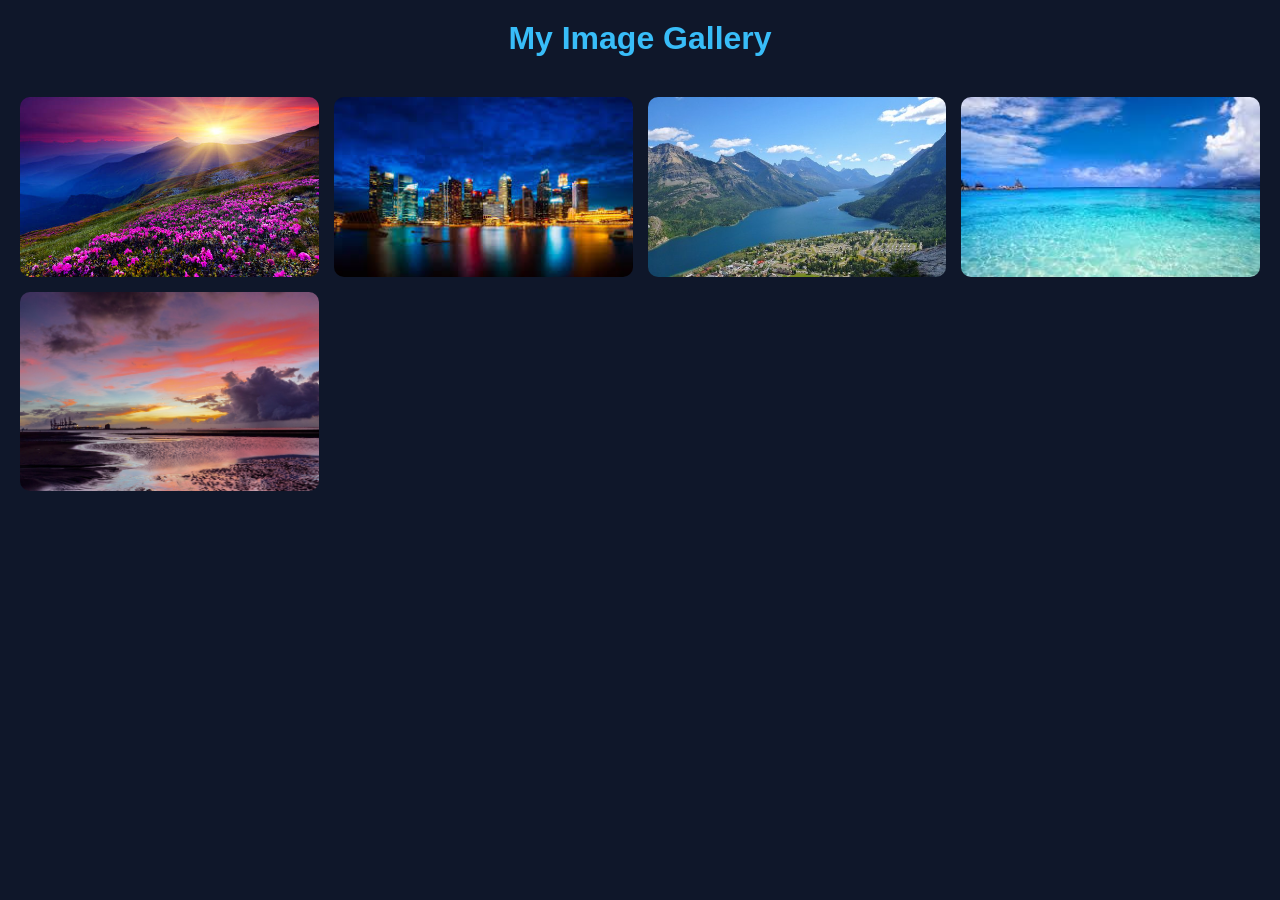
<file: image-gallery/index.html>
<!DOCTYPE html>
<html lang="en">
<head>
  <meta charset="UTF-8">
  <meta name="viewport" content="width=device-width, initial-scale=1.0">
  <title>Image Gallery</title>
  <link rel="stylesheet" href="style.css">
</head>
<body>

  <header>
    <h1>My Image Gallery</h1>
  </header>

  <section class="gallery">

    <div class="gallery-item">
      <img src="images/img1.jpg" alt="Image 1">
      <div class="overlay">
        <p>Beautiful Landscape</p>
      </div>
    </div>

    <div class="gallery-item">
      <img src="images/img2.jpg" alt="Image 2">
      <div class="overlay">
        <p>City Lights</p>
      </div>
    </div>

    <div class="gallery-item">
      <img src="images/img3.jpg" alt="Image 3">
      <div class="overlay">
        <p>Mountain View</p>
      </div>
    </div>

    <div class="gallery-item">
      <img src="images/img4.jpg" alt="Image 4">
      <div class="overlay">
        <p>Ocean Breeze</p>
      </div>
    </div>

    <div class="gallery-item">
      <img src="images/img5.jpg" alt="Image 5">
      <div class="overlay">
        <p>Sunset Glow</p>
      </div>
    </div>

  </section>

</body>
</html>
</file>
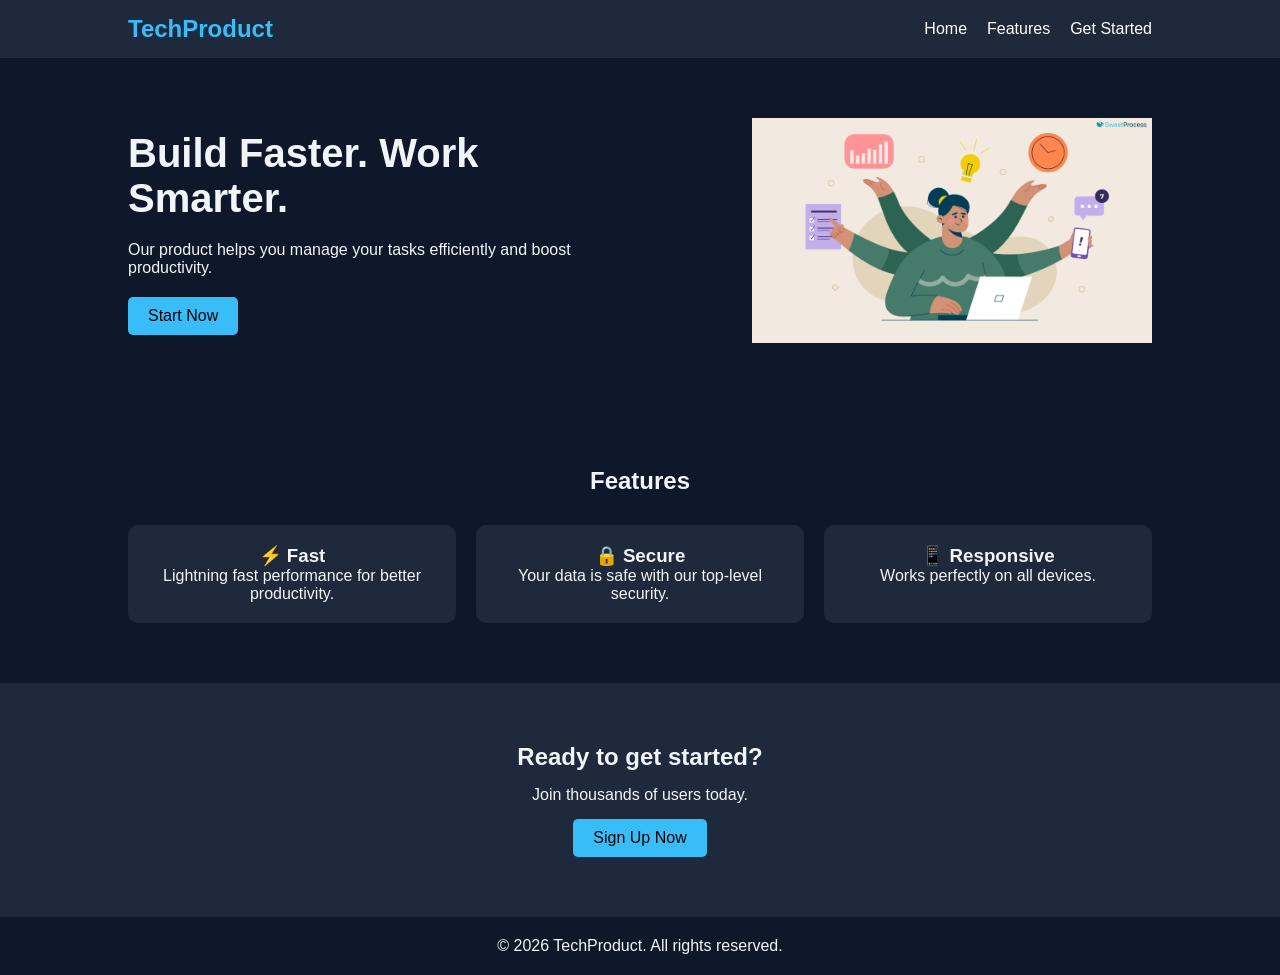
<file: landing-page/index.html>
<!DOCTYPE html>
<html lang="en">
<head>
  <meta charset="UTF-8">
  <meta name="viewport" content="width=device-width, initial-scale=1.0">
  <title>Product Landing Page</title>
  <link rel="stylesheet" href="style.css">
</head>
<body>
 <header>
    <nav class="navbar">
      <h1 class="logo">TechProduct</h1>
      <ul class="nav-links">
        <li><a href="#home">Home</a></li>
        <li><a href="#features">Features</a></li>
        <li><a href="#cta">Get Started</a></li>
      </ul>
    </nav>
  </header>
  <section id="home" class="hero">
    <div class="hero-text">
      <h2>Build Faster. Work Smarter.</h2>
      <p>Our product helps you manage your tasks efficiently and boost productivity.</p>
      <a href="#cta" class="btn">Start Now</a>
    </div>
    <div class="hero-image">
      <img src="images/hero.png" alt="Product Image">
    </div>
  </section>
  <section id="features" class="features">
    <h2>Features</h2>
    <div class="features-container">

      <div class="feature-box">
        <h3>⚡ Fast</h3>
        <p>Lightning fast performance for better productivity.</p>
      </div>

      <div class="feature-box">
        <h3>🔒 Secure</h3>
        <p>Your data is safe with our top-level security.</p>
      </div>

      <div class="feature-box">
        <h3>📱 Responsive</h3>
        <p>Works perfectly on all devices.</p>
      </div>

    </div>
  </section>
  <section id="cta" class="cta">
    <h2>Ready to get started?</h2>
    <p>Join thousands of users today.</p>
    <a href="#" class="btn">Sign Up Now</a>
  </section>
  <footer>
    <p>© 2026 TechProduct. All rights reserved.</p>
  </footer>

</body>
</html>
</file>
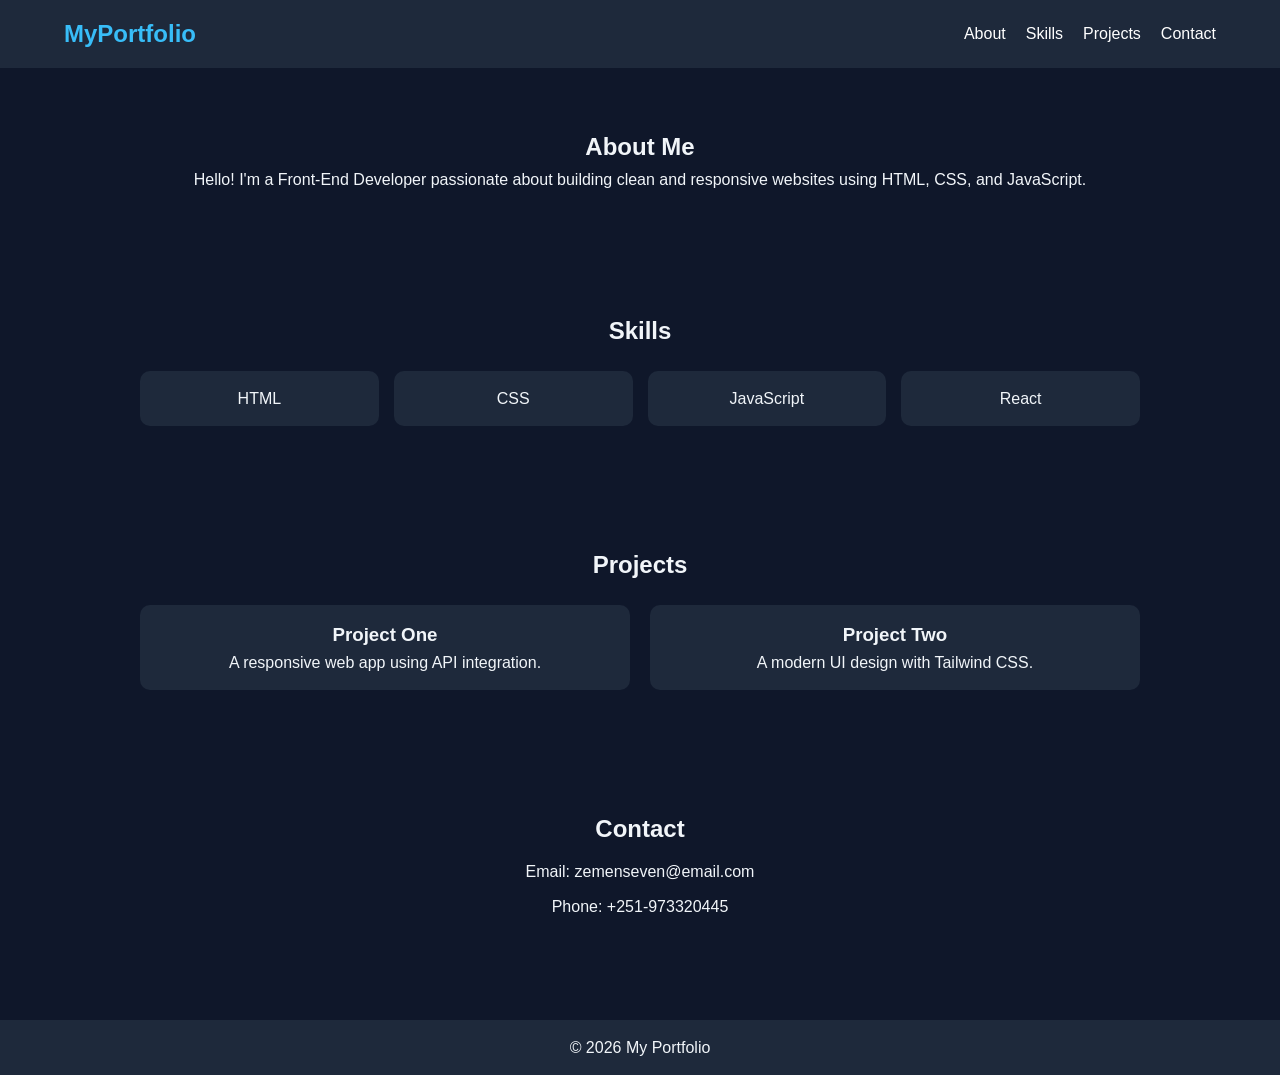
<file: portfolio-website/index.html>
<!DOCTYPE html>
<html lang="en">
<head>
  <meta charset="UTF-8" />
  <meta name="viewport" content="width=device-width, initial-scale=1.0"/>
  <title>My Portfolio</title>
  <link rel="stylesheet" href="style.css" />
</head>
<body>

  <!-- NAVBAR -->
  <header>
    <nav>
      <h1 class="logo">MyPortfolio</h1>
      <ul>
        <li><a href="#about">About</a></li>
        <li><a href="#skills">Skills</a></li>
        <li><a href="#projects">Projects</a></li>
        <li><a href="#contact">Contact</a></li>
      </ul>
    </nav>
  </header>

  <!-- HERO / ABOUT -->
  <section id="about" class="section">
    <div class="container">
  
      <h2>About Me</h2>
      <p>
        Hello! I'm a Front-End Developer passionate about building clean and responsive websites using HTML, CSS, and JavaScript.
      </p>
    </div>
  </section>

  <!-- SKILLS -->
  <section id="skills" class="section">
    <div class="container">
      <h2>Skills</h2>
      <div class="skills-grid">
        <div class="skill">HTML</div>
        <div class="skill">CSS</div>
        <div class="skill">JavaScript</div>
        <div class="skill">React</div>
      </div>
    </div>
  </section>

  <!-- PROJECTS -->
  <section id="projects" class="section">
    <div class="container">
      <h2>Projects</h2>

      <div class="projects-grid">
        <div class="project-card">
       
          <h3>Project One</h3>
          <p>A responsive web app using API integration.</p>
        </div>

        <div class="project-card">
          
          <h3>Project Two</h3>
          <p>A modern UI design with Tailwind CSS.</p>
        </div>
      </div>

    </div>
  </section>

  <!-- CONTACT -->
  <section id="contact" class="section">
    <div class="container">
      <h2>Contact</h2>
      <p>Email: zemenseven@email.com</p>
      <p>Phone: +251-973320445</p>
    </div>
  </section>

  <!-- FOOTER -->
  <footer>
    <p>© 2026 My Portfolio</p>
  </footer>

</body>
</html>
</file>
<file: image-gallery/style.css>
* {
  margin: 0;
  padding: 0;
  box-sizing: border-box;
}

body {
  font-family: Arial, sans-serif;
  background: #0f172a;
  color: #fff;
  text-align: center;
}

header {
  padding: 20px;
}

h1 {
  color: #38bdf8;
}

.gallery {
  display: grid;
  grid-template-columns: repeat(auto-fit, minmax(250px, 1fr));
  gap: 15px;
  padding: 20px;
}

.gallery-item {
  position: relative;
  overflow: hidden;
  border-radius: 10px;
}

.gallery-item img {
  width: 100%;
  height: 100%;
  display: block;
  transition: transform 0.4s ease, opacity 0.4s ease;
}

.overlay {
  position: absolute;
  bottom: 0;
  left: 0;
  width: 100%;
  height: 100%;
  background: rgba(15, 23, 42, 0.7);
  color: white;
  display: flex;
  align-items: center;
  justify-content: center;
  opacity: 0;
  transition: opacity 0.4s ease;
}

.overlay p {
  font-size: 1.2rem;
}

.gallery-item:hover img {
  transform: scale(1.1);
  opacity: 0.7;
}

.gallery-item:hover .overlay {
  opacity: 1;
}
</file>
<file: landing-page/style.css>
/* RESET */
* {
  margin: 0;
  padding: 0;
  box-sizing: border-box;
}

/* GLOBAL */
html {
  scroll-behavior: smooth;
}

body {
  font-family: Arial, sans-serif;
  background: #0f172a;
  color: #f1f5f9;
}

/* NAVBAR */
.navbar {
  display: flex;
  justify-content: space-between;
  align-items: center;
  background: #1e293b;
  padding: 15px 10%;
  position: sticky;
  top: 0;
}

.logo {
  color: #38bdf8;
}

.nav-links {
  list-style: none;
  display: flex;
}

.nav-links li {
  margin-left: 20px;
}

.nav-links a {
  text-decoration: none;
  color: white;
  transition: 0.3s;
}

.nav-links a:hover {
  color: #38bdf8;
}

/* HERO */
.hero {
  display: flex;
  align-items: center;
  justify-content: space-between;
  padding: 60px 10%;
}

.hero-text {
  max-width: 500px;
}

.hero-text h2 {
  font-size: 2.5rem;
  margin-bottom: 20px;
}

.hero-text p {
  margin-bottom: 20px;
}

.hero-image img {
  width: 400px;
}

/* BUTTON */
.btn {
  display: inline-block;
  padding: 10px 20px;
  background: #38bdf8;
  color: black;
  text-decoration: none;
  border-radius: 5px;
  transition: 0.3s;
}

.btn:hover {
  background: #0ea5e9;
  transform: translateY(-3px);
}

/* FEATURES */
.features {
  padding: 60px 10%;
  text-align: center;
}

.features-container {
  display: flex;
  gap: 20px;
  margin-top: 30px;
}

.feature-box {
  flex: 1;
  background: #1e293b;
  padding: 20px;
  border-radius: 10px;
  transition: 0.3s;
}

.feature-box:hover {
  transform: scale(1.05);
  background: #38bdf8;
  color: black;
}

/* CTA */
.cta {
  padding: 60px 10%;
  text-align: center;
  background: #1e293b;
}

.cta p {
  margin: 15px 0;
}

/* FOOTER */
footer {
  text-align: center;
  padding: 20px;
}

/* RESPONSIVE */
@media (max-width: 768px) {

  .hero {
    flex-direction: column;
    text-align: center;
  }

  .hero-image img {
    width: 100%;
    margin-top: 20px;
  }

  .features-container {
    flex-direction: column;
  }

  .nav-links {
    flex-direction: column;
    margin-top: 10px;
  }
}
</file>
<file: portfolio-website/style.css>
/* RESET */
* {
  margin: 0;
  padding: 0;
  box-sizing: border-box;
}

/* BODY */
body {
  font-family: Arial, sans-serif;
  line-height: 1.6;
  background: #0f172a;
  color: #f1f5f9;
}

/* NAVBAR */
header {
  background: #1e293b;
  padding: 15px 0;
}

nav {
  display: flex;
  justify-content: space-between;
  align-items: center;
  width: 90%;
  margin: auto;
}

.logo {
  color: #38bdf8;
}

nav ul {
  list-style: none;
  display: flex;
}

nav ul li {
  margin-left: 20px;
}

nav ul li a {
  color: white;
  text-decoration: none;
  transition: 0.3s;
}

nav ul li a:hover {
  color: #38bdf8;
}

/* SECTIONS */
.section {
  padding: 60px 20px;
  text-align: center;
}

.container {
  max-width: 1000px;
  margin: auto;
}

/* PROFILE IMAGE */
.profile-img {
  width: 150px;
  border-radius: 50%;
  margin-bottom: 20px;
}

/* SKILLS */
.skills-grid {
  display: grid;
  grid-template-columns: repeat(4, 1fr);
  gap: 15px;
  margin-top: 20px;
}

.skill {
  background: #1e293b;
  padding: 15px;
  border-radius: 10px;
  transition: 0.3s;
}

.skill:hover {
  background: #38bdf8;
  color: black;
}

/* PROJECTS */
.projects-grid {
  display: grid;
  grid-template-columns: repeat(2, 1fr);
  gap: 20px;
  margin-top: 20px;
}

.project-card {
  background: #1e293b;
  padding: 15px;
  border-radius: 10px;
  transition: transform 0.3s ease;
}

.project-card img {
  width: 100%;
  border-radius: 10px;
}

.project-card:hover {
  transform: scale(1.05);
}

/* CONTACT */
#contact p {
  margin: 10px 0;
}

/* FOOTER */
footer {
  background: #1e293b;
  text-align: center;
  padding: 15px;
  margin-top: 30px;
}

/* RESPONSIVE DESIGN */
@media (max-width: 768px) {
  .skills-grid {
    grid-template-columns: repeat(2, 1fr);
  }

  .projects-grid {
    grid-template-columns: 1fr;
  }

  nav {
    flex-direction: column;
  }

  nav ul {
    margin-top: 10px;
  }
}
</file>
